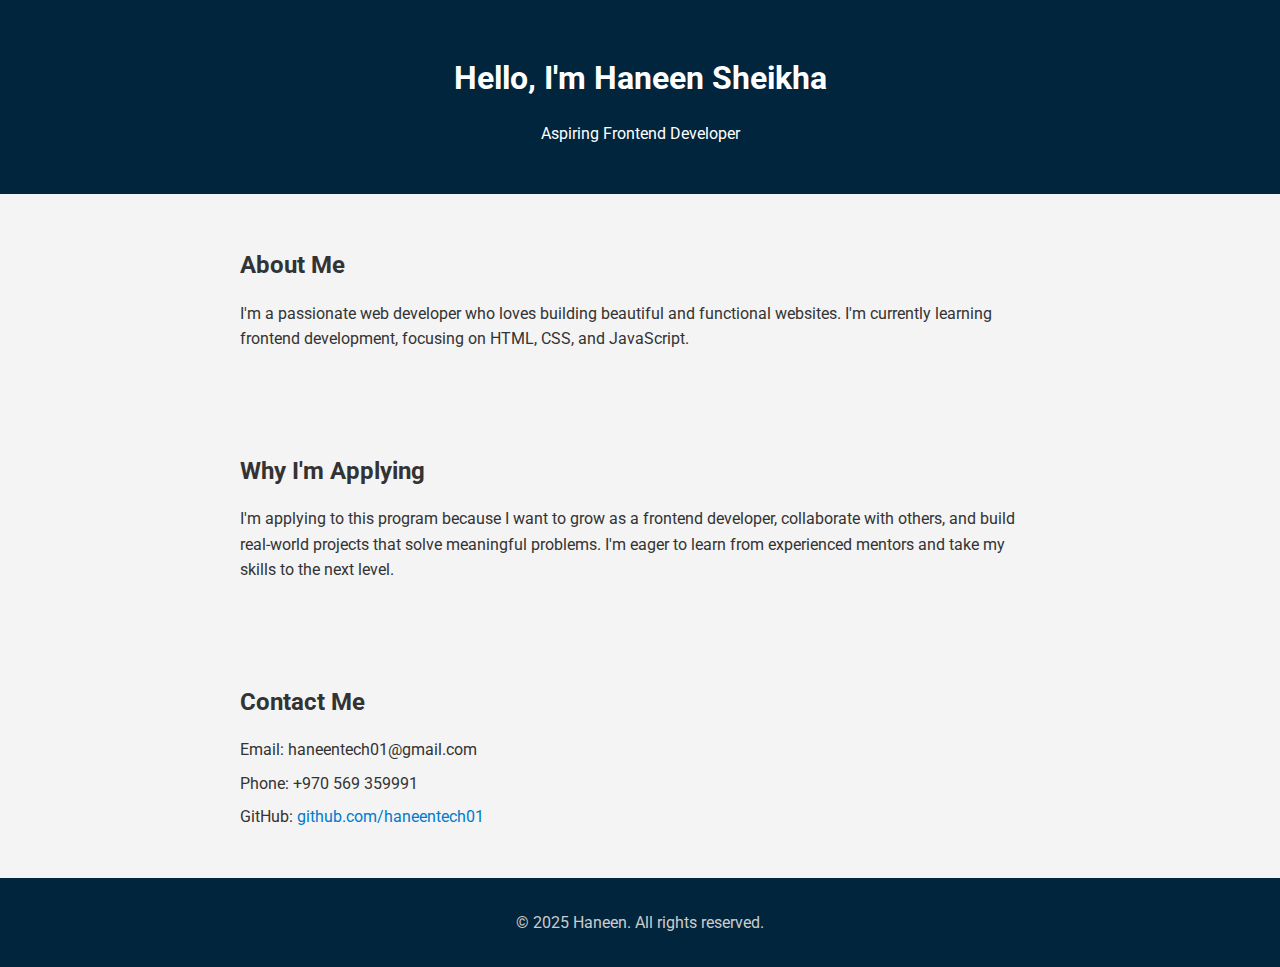
<file: index.html>
<!DOCTYPE html>
<html lang="en">
<head>
  <meta charset="UTF-8" />
  <meta name="viewport" content="width=device-width, initial-scale=1.0"/>
  <title>My Portfolio</title>
  <link rel="stylesheet" href="style.css" />
  <link href="https://fonts.googleapis.com/css2?family=Roboto:wght@400;700&display=swap" rel="stylesheet">
</head>

<body>
  <header>
    <h1>Hello, I'm Haneen Sheikha</h1>
    <p>Aspiring Frontend Developer</p>
  </header>

  <section class="about">
    <h2>About Me</h2>
    <p>
      I'm a passionate web developer who loves building beautiful and functional websites.
      I'm currently learning frontend development, focusing on HTML, CSS, and JavaScript.
    </p>
  </section>

  <section class="reason">
    <h2>Why I'm Applying</h2>
    <p>
      I'm applying to this program because I want to grow as a frontend developer, collaborate with others, and build real-world projects that solve meaningful problems. I'm eager to learn from experienced mentors and take my skills to the next level.
    </p>
  </section>

  <section class="contact">
    <h2>Contact Me</h2>
    <ul>
      <li>Email: haneentech01@gmail.com</li>
      <li>Phone: +970 569 359991</li>
      <li>GitHub: <a href="https://github.com/haneentech01" target="_blank">github.com/haneentech01</a></li>
    </ul>
  </section>

  <footer>
    <p>© 2025 Haneen. All rights reserved.</p>
  </footer>
</body>
</html>
</file>
<file: style.css>
body {
  font-family: 'Roboto', sans-serif;
  margin: 0;
  padding: 0;
  line-height: 1.6;
  background-color: #f4f4f4;
  color: #333;
}

header {
  background: #01253d;
  color: white;
  padding: 2rem 1rem;
  text-align: center;
}

section {
  padding: 2rem 1rem;
  max-width: 800px;
  margin: auto;
}

h1, h2 {
  margin-bottom: 1rem;
}

ul {
  list-style-type: none;
  padding: 0;
}

ul li {
  margin-bottom: 0.5rem;
}

a {
  color: #007acc;
  text-decoration: none;
}

a:hover {
  text-decoration: underline;
}

footer {
  background: #01253d;
  color: #ccc;
  text-align: center;
  padding: 1rem;
}
</file>
<file: GSG-HTML&CSS/style.css>
body {
  font-family: 'Roboto', sans-serif;
  margin: 0;
  padding: 0;
  line-height: 1.6;
  background-color: #f4f4f4;
  color: #333;
}

header {
  background: #01253d;
  color: white;
  padding: 2rem 1rem;
  text-align: center;
}

section {
  padding: 2rem 1rem;
  max-width: 800px;
  margin: auto;
}

h1, h2 {
  margin-bottom: 1rem;
}

ul {
  list-style-type: none;
  padding: 0;
}

ul li {
  margin-bottom: 0.5rem;
}

a {
  color: #007acc;
  text-decoration: none;
}

a:hover {
  text-decoration: underline;
}

footer {
  background: #01253d;
  color: #ccc;
  text-align: center;
  padding: 1rem;
}
</file>
